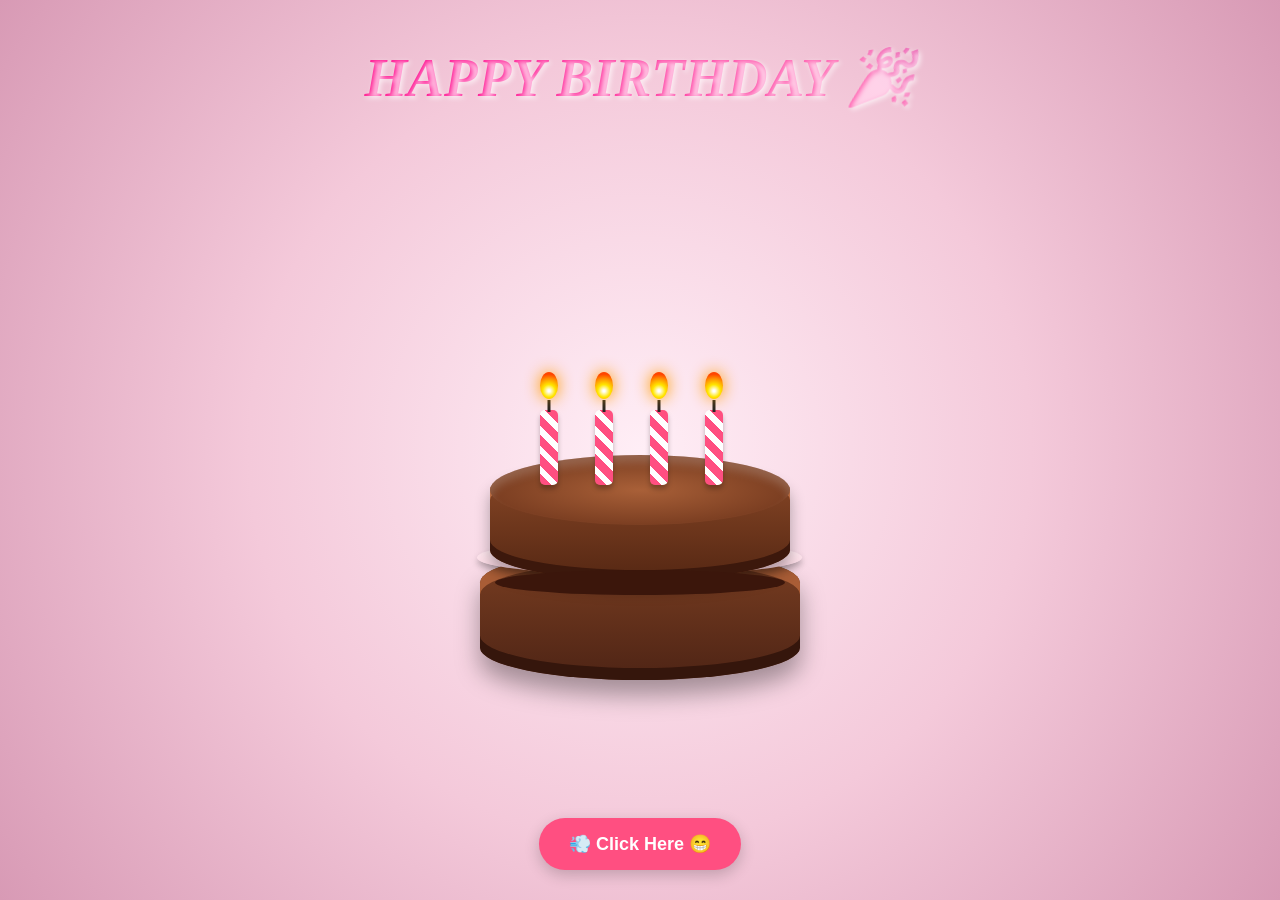
<file: page2.html>
<!DOCTYPE html>
<html lang="en">
<head>
    <meta charset="UTF-8">
    <meta name="viewport" content="width=device-width, initial-scale=1.0">
    <title>Birthday Cake 🎂</title>
    <link rel="stylesheet" href="css/page2.css">
</head>
<body>

    <div class="birthday-title">
        <h1>HAPPY BIRTHDAY 🎉</h1>
    </div>

    <div class="cake-area">
        <div class="cake">
            <div class="cake-layer-1"></div>
            <div class="cream"></div>
            <div class="cake-layer-2"></div>
            <div class="chocolate-drip"></div>
            <div class="cake-top"></div>

            <div class="candles">
                <div class="candle">
                    <div class="wick"></div>
                    <div class="flame"></div>
                </div>
                <div class="candle">
                    <div class="wick"></div>
                    <div class="flame"></div>
                </div>
                <div class="candle">
                    <div class="wick"></div>
                    <div class="flame"></div>
                </div>
                <div class="candle">
                    <div class="wick"></div>
                    <div class="flame"></div>
                </div>
            </div>
        </div>
    </div>

    <button id="blowButton">💨 Click Here 😁</button>

    <script src="js/page2.js"></script>
</body>
</html>
</file>
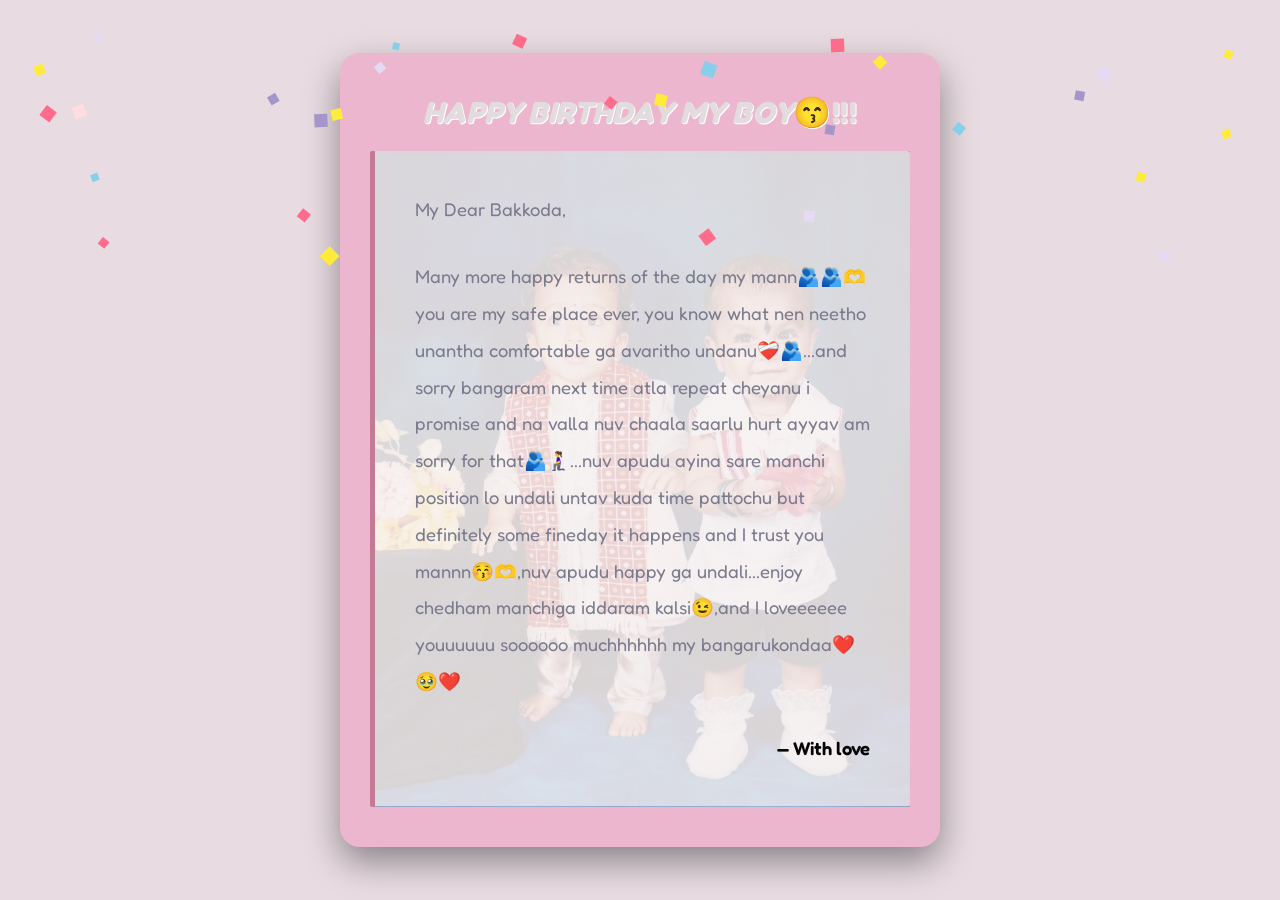
<file: page3.html>
<!DOCTYPE html>
<html lang="en">
<head>
  <meta charset="UTF-8">
  <meta name="viewport" content="width=device-width, initial-scale=1.0">
  <title>Happy Birthday🎉</title>

  <link rel="preconnect" href="https://fonts.googleapis.com">
  <link rel="preconnect" href="https://fonts.gstatic.com" crossorigin>
  <link href="https://fonts.googleapis.com/css2?family=Fredoka:wght@400;600&display=swap" rel="stylesheet">
  <link rel="stylesheet" href="css/page3.css">
</head>
<body>
  <canvas id="confetti-canvas"></canvas>

  <div class="celebration-container">
    <h1><i><b>HAPPY BIRTHDAY MY BOY</b></i>😙!!!</h1>

    <div class="letter-box">
      <p>My Dear Bakkoda,</p>
      <p>Many more happy returns of the day my mann🫂🫂🫶 you are my safe place ever, you know what nen neetho unantha comfortable ga avaritho undanu❤️‍🩹🫂...and sorry bangaram next time atla repeat cheyanu i promise and na valla nuv chaala saarlu hurt ayyav am sorry for that🫂🧎‍♀️...nuv apudu ayina sare manchi position lo undali untav kuda time pattochu but definitely some fineday it happens and I trust you mannn😚🫶,nuv apudu happy ga undali...enjoy chedham manchiga iddaram kalsi😉,and I loveeeeee youuuuuu soooooo muchhhhhh my bangarukondaa❤️🥹❤️</p>
      <span class="signature">— With love</span>
    </div>
  </div>

  <script src="js/page3.js"></script>
</body>
</html>
</file>
<file: css/page2.css>
* {
    margin: 0;
    padding: 0;
    box-sizing: border-box;
}

body {
    min-height: 100vh;
    overflow: hidden;
    background: radial-gradient(circle at center,
        #ffeef6,
        #f4c9da,
        #d89ab5);
    font-family: italic;
    display: flex;
    justify-content: center;
    align-items: center;
    position: relative;
}

/* =========================
   BIRTHDAY TITLE
========================= */

.birthday-title {
    position: absolute;
    top: 45px;
    width: 100%;
    text-align: center;
    z-index: 20;
    opacity: 0;
    transform: scale(0.5);
    animation: titleAppear 2s forwards 5s;
}

.birthday-title h1 {
    font-family: Georgia, serif;
    font-size: 55px;
    font-style: italic;
    font-weight: bold;
    background: linear-gradient(
        45deg,
        #ff4081,
        #ff1493,
        #ff69b4,
        #8e44ad
    );
    -webkit-background-clip: text;
    color: transparent;
    text-shadow: 2px 2px 5px rgba(255,255,255,0.7);
}

@keyframes titleAppear {
    0% {
        opacity: 0;
        transform: scale(0.5);
    }
    70% {
        transform: scale(1.15);
    }
    100% {
        opacity: 1;
        transform: scale(1);
    }
}

/* =========================
   CAKE AREA
========================= */

.cake-area {
    position: relative;
    width: 500px;
    height: 500px;
    display: flex;
    justify-content: center;
    align-items: flex-end;
    z-index: 10;
}

.cake {
    position: relative;
    width: 360px;
    height: 260px;
}

.cake-layer-1 {
    position: absolute;
    bottom: 20px;
    left: 20px;
    width: 320px;
    height: 130px;
    background: linear-gradient(to bottom, #7b3f22, #4e2415);
    border-radius: 50% / 25%;
    box-shadow:
        inset 0 12px 0 #a95d36,
        inset 0 -12px 0 #35160c,
        0 15px 25px rgba(0,0,0,0.35);
    opacity: 0;
    transform: translateY(100px);
    animation: cakeLayer1 1.5s ease forwards 0.5s;
}

@keyframes cakeLayer1 {
    to {
        opacity: 1;
        transform: translateY(0);
    }
}

.cream {
    position: absolute;
    width: 325px;
    height: 35px;
    left: 17px;
    bottom: 125px;
    background: linear-gradient(#fff1f5, #ffd5e3);
    border-radius: 50%;
    box-shadow: 0 4px 6px rgba(0,0,0,0.25);
    opacity: 0;
    animation: creamAppear 1s forwards 1.8s;
}

@keyframes creamAppear {
    to {
        opacity: 1;
    }
}

.cake-layer-2 {
    position: absolute;
    width: 300px;
    height: 120px;
    left: 30px;
    bottom: 120px;
    background: linear-gradient(to bottom, #8d4a28, #552713);
    border-radius: 50% / 25%;
    box-shadow:
        inset 0 10px 0 #b86c42,
        inset 0 -10px 0 #3c180c,
        0 10px 15px rgba(0,0,0,0.3);
    opacity: 0;
    transform: translateY(-100px);
    animation: cakeLayer2 1.5s ease forwards 2.2s;
}

@keyframes cakeLayer2 {
    to {
        opacity: 1;
        transform: translateY(0);
    }
}

.chocolate-drip {
    position: absolute;
    width: 290px;
    height: 25px;
    left: 35px;
    bottom: 105px;
    background: #3b160b;
    border-radius: 50%;
    z-index: 5;
    opacity: 0;
    animation: dripAppear 1s forwards 3.3s;
}

@keyframes dripAppear {
    to {
        opacity: 1;
    }
}

.cake-top {
    position: absolute;
    width: 300px;
    height: 70px;
    left: 30px;
    bottom: 175px;
    background: radial-gradient(ellipse, #a96038, #683018);
    border-radius: 50%;
    box-shadow: inset 0 7px 10px rgba(255,255,255,0.2);
    opacity: 0;
    animation: topAppear 1s forwards 3.2s;
}

@keyframes topAppear {
    to {
        opacity: 1;
    }
}

.candles {
    position: absolute;
    width: 260px;
    height: 150px;
    left: 50%;
    bottom: 215px;
    transform: translateX(-50%);
    z-index: 20;
}

.candle {
    position: absolute;
    bottom: 0;
    width: 18px;
    height: 75px;
    border-radius: 5px;
    background: repeating-linear-gradient(
        45deg,
        #ff4f81,
        #ff4f81 8px,
        #fff 8px,
        #fff 14px
    );
    box-shadow: 0 4px 5px rgba(0,0,0,0.25);
    opacity: 0;
    transform: translateY(50px);
}

.candle:nth-child(1) {
    left: 30px;
    animation: candleAppear 0.8s forwards 3.8s;
}

.candle:nth-child(2) {
    left: 85px;
    animation: candleAppear 0.8s forwards 4.2s;
}

.candle:nth-child(3) {
    left: 140px;
    animation: candleAppear 0.8s forwards 4.6s;
}

.candle:nth-child(4) {
    left: 195px;
    animation: candleAppear 0.8s forwards 5s;
}

@keyframes candleAppear {
    to {
        opacity: 1;
        transform: translateY(0);
    }
}

.wick {
    position: absolute;
    width: 3px;
    height: 12px;
    background: #222;
    left: 50%;
    top: -10px;
    transform: translateX(-50%);
}

.flame {
    position: absolute;
    width: 18px;
    height: 27px;
    left: 50%;
    top: -38px;
    transform: translateX(-50%);
    background: radial-gradient(
        circle at 50% 70%,
        #fff 5%,
        #ffe600 30%,
        #ff8c00 60%,
        #ff4500 80%
    );
    border-radius: 50%;
    filter: drop-shadow(0 0 8px #ff9d00);
    animation: flameMove 0.25s infinite alternate;
    opacity: 0;
}

.candle:nth-child(1) .flame {
    animation-delay: 5s;
    opacity: 1;
}

.candle:nth-child(2) .flame {
    animation-delay: 5.3s;
    opacity: 1;
}

.candle:nth-child(3) .flame {
    animation-delay: 5.6s;
    opacity: 1;
}

.candle:nth-child(4) .flame {
    animation-delay: 5.9s;
    opacity: 1;
}

@keyframes flameMove {
    from {
        transform: translateX(-50%) scale(1) rotate(-4deg);
    }
    to {
        transform: translateX(-50%) scale(1.15) rotate(4deg);
    }
}

/* =========================
   BUTTON
========================= */

#blowButton {
    position: absolute;
    bottom: 30px;
    left: 50%;
    transform: translateX(-50%);
    padding: 15px 30px;
    border: none;
    border-radius: 30px;
    background: #ff4f81;
    color: white;
    font-size: 18px;
    font-weight: bold;
    cursor: pointer;
    z-index: 30;
    box-shadow: 0 5px 15px rgba(0,0,0,0.2);
}

#blowButton:hover {
    transform: translateX(-50%) scale(1.05);
}

@media (max-width: 600px) {
    .birthday-title h1 {
        font-size: 35px;
    }

    .cake-area {
        transform: scale(0.75);
    }
}
</file>
<file: css/page3.css>
* {
  box-sizing: border-box;
  margin: 0;
  padding: 0;
}

body {
  font-family: 'Fredoka', sans-serif;
  min-height: 100vh;
  display: flex;
  justify-content: center;
  align-items: center;
  background-color: #e8dbe1;
  overflow-x: hidden;
  position: relative;
}

#confetti-canvas {
  position: fixed;
  top: 0;
  left: 0;
  width: 100vw;
  height: 100vh;
  pointer-events: none;
  z-index: 999;
}

.celebration-container {
  width: 90vw;
  max-width: 600px;
  background-color: #ebb6ce;
  border-radius: 20px;
  box-shadow: 0 15px 35px rgba(0,0,0,0.4);
  padding: 40px 30px;
  text-align: center;
  position: relative;
  z-index: 10;
  opacity: 0;
  transform: translateY(20px);
  animation: pageReveal 1s ease forwards;
}

@keyframes pageReveal {
  to {
    opacity: 1;
    transform: translateY(0);
  }
}

.celebration-container h1 {
  font-size: 1.9rem;
  color: #e3dcde;
  margin-bottom: 20px;
  text-shadow: 1px 1px 0 #fff;
  letter-spacing: 0.4px;
}

.letter-box {
  border-radius: 2px;
  padding: 40px;
  color: #7b7b8e;
  font-size: 1.15rem;
  line-height: 2;
  border-left: 5px solid #c47a94;
  box-shadow: inset 0 2px 4px rgba(184, 176, 176, 0.02);
  text-align: left;
  background-image:
    linear-gradient(rgba(247, 241, 241, 0.88), rgba(247, 241, 241, 0.88)),
    url("../images/bg.jpeg");
  background-size: cover;
  background-position: center;
}

.letter-box p {
  margin-bottom: 30px;
}

.letter-box p:last-child {
  margin-bottom: 0;
}

.signature {
  font-weight: 600;
  color: #060506;
  margin-top: 15px;
  display: block;
  text-align: right;
}

@media (max-width: 600px) {
  .celebration-container {
    width: 95vw;
    padding: 25px 18px;
  }

  .letter-box {
    padding: 25px;
    font-size: 1rem;
  }
}
</file>
